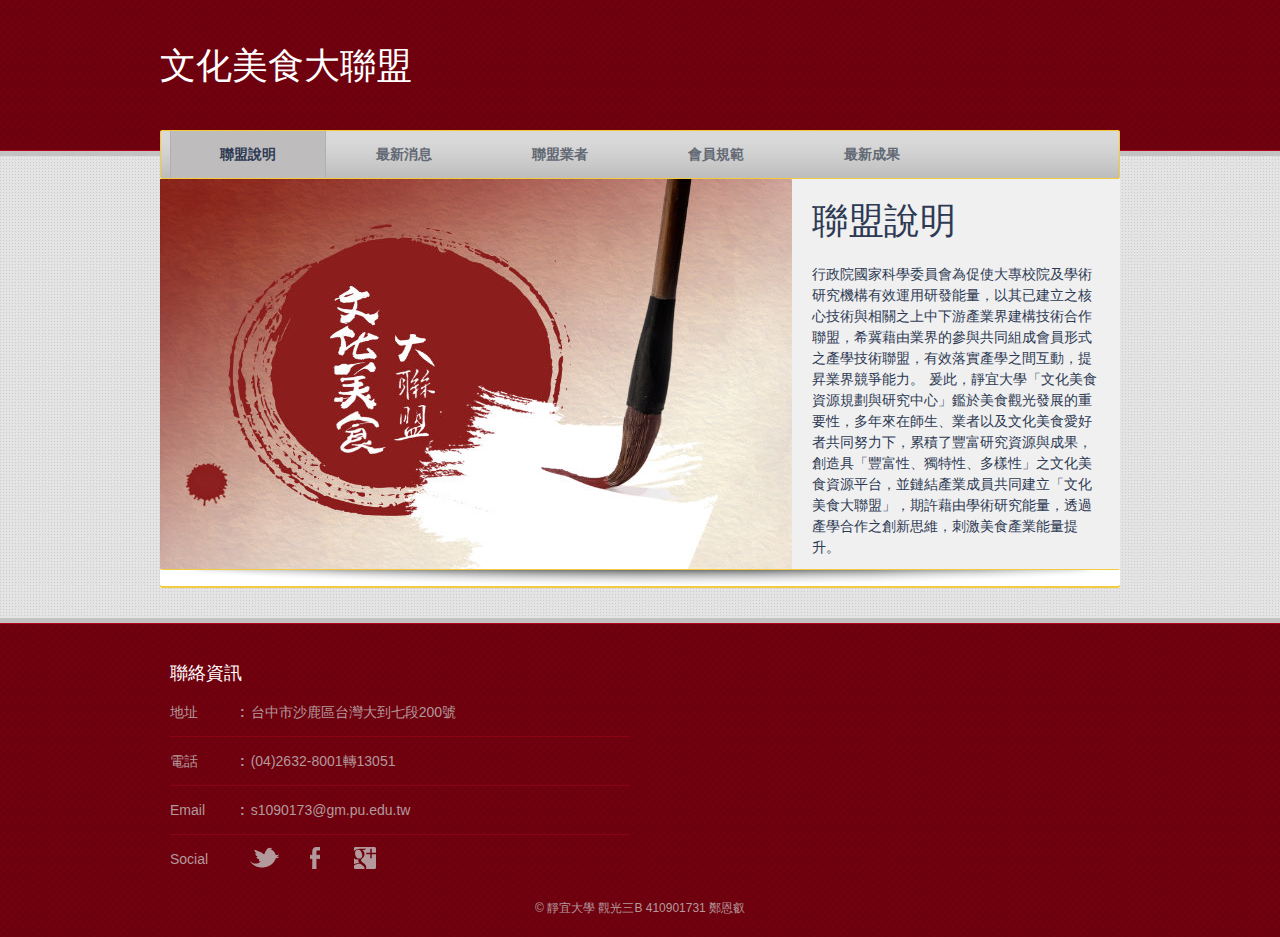
<file: index.html>
<!DOCTYPE html>
<!-- Website template by freewebsitetemplates.com -->
<html>
<head>
	<meta charset="UTF-8">
	<title>文化美食大聯盟</title>
	<link rel="stylesheet" href="css/style.css" type="text/css">
</head>
<body>
	<div id="page">
		<div id="header">
			<div class="background">
				<h1 id="logo"> <a href="index.html">文化美食大聯盟</a> </h1>
				<div id="navigation">
					<ul>
						<li class="selected">
							<a href="index.html">聯盟說明</a>
						</li>
						<li>
							<a href="news.html">最新消息</a>
						</li>
						<li>
							<a href="members.html">聯盟業者</a>
						</li>
						<li>
							<a href="rules.html">會員規範</a>
						</li>
						<li>
							<a href="works.html">最新成果</a>
						</li>
					</ul>
				</div>
			</div>
		</div>
		<div id="contents">
			<div id="adbox">
				<div>
					<img src="images/index.jpg" alt="Img" height="390" width="632">
					<h1>聯盟說明</h1>
					<h4>行政院國家科學委員會為促使大專校院及學術研究機構有效運用研發能量，以其已建立之核心技術與相關之上中下游產業界建構技術合作聯盟，希冀藉由業界的參與共同組成會員形式之產學技術聯盟，有效落實產學之間互動，提昇業界競爭能力。 

					爰此，靜宜大學「文化美食資源規劃與研究中心」鑑於美食觀光發展的重要性，多年來在師生、業者以及文化美食愛好者共同努力下，累積了豐富研究資源與成果，創造具「豐富性、獨特性、多樣性」之文化美食資源平台，並鏈結產業成員共同建立「文化美食大聯盟」，期許藉由學術研究能量，透過產學合作之創新思維，刺激美食產業能量提升。
					</h4>
				</div>
			</div>
		</div>
		<div id="footer">
			<div class="background">
				<div class="body">
					<div class="section">
						<h3>聯絡資訊</h3>
						<ul>
							<li>
								<span>地址</span><strong>:</strong>
								<p>
									台中市沙鹿區台灣大到七段200號
								</p>
							</li>
							<li>
								<span>電話</span><strong>:</strong>
								<p>
									(04)2632-8001轉13051
								</p>
							</li>
							<li>
								<span>Email</span><strong>:</strong>
								<p>
								s1090173@gm.pu.edu.tw
								</p>
							</li>
							<li>
								<span>Social</span><a href="#"  class="twitter"></a><a href="#"  class="facebook"></a><a href="#"  class="googleplus"></a>
							</li>
						</ul>
					</div>
					<p id="footnote">
						© 靜宜大學 觀光三B 410901731 鄭恩叡
					</p>
				</div>
			</div>
		</div>
	</div>
</body>
</html>
</file>
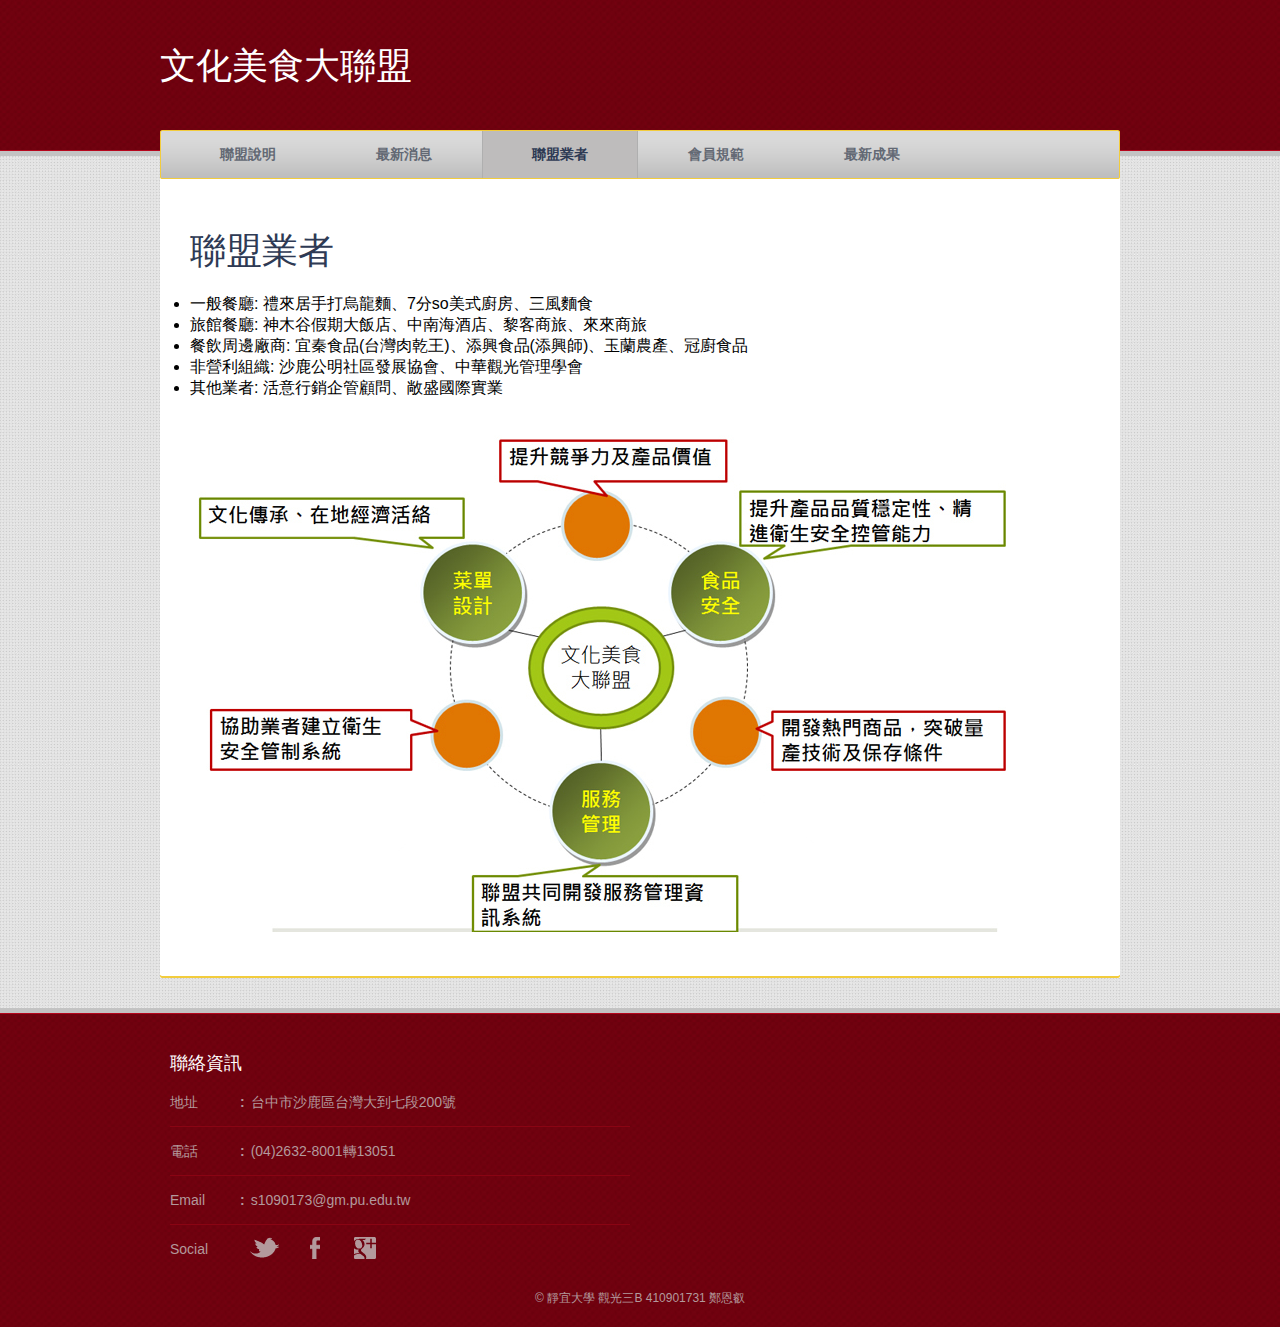
<file: members.html>
<!DOCTYPE html>
<!-- Website template by freewebsitetemplates.com -->
<html>
<head>
	<meta charset="UTF-8">
	<title>文化美食大聯盟</title>
	<link rel="stylesheet" href="css/style.css" type="text/css">
</head>
<body>
	<div id="page">
		<div id="header">
			<div class="background">
				<h1 id="logo"> <a href="index.html">文化美食大聯盟</a> </h1>
				<div id="navigation">
					<ul>
						<li>
							<a href="index.html">聯盟說明</a>
						</li>
						<li>
							<a href="news.html">最新消息</a>
						</li>
						<li class="selected">
							<a href="members.html">聯盟業者</a>
						</li>
						<li>
							<a href="rules.html">會員規範</a>
						</li>
						<li>
							<a href="works.html">最新成果</a>
						</li>
					</ul>
				</div>
			</div>
		</div>
		<div id="contents">
			<div id="services">
				<h1>聯盟業者</h1>

				<li>一般餐廳: 禮來居手打烏龍麵、7分so美式廚房、三風麵食</li>

				<li>旅館餐廳: 神木谷假期大飯店、中南海酒店、黎客商旅、來來商旅</li>

				<li>餐飲周邊廠商: 宜秦食品(台灣肉乾王)、添興食品(添興師)、玉蘭農產、冠廚食品</li>

				<li>非營利組織: 沙鹿公明社區發展協會、中華觀光管理學會</li>

				<li>其他業者: 活意行銷企管顧問、敞盛國際實業</li>
				<br>
				<br>
				<img src="images/purpose.jpg">
				<br>
				<br>
			</div>
		</div>
		<div id="footer">
			<div class="background">
				<div class="body">
					<div class="section">
						<h3>聯絡資訊</h3>
						<ul>
							<li>
								<span>地址</span><strong>:</strong>
								<p>
									台中市沙鹿區台灣大到七段200號
								</p>
							</li>
							<li>
								<span>電話</span><strong>:</strong>
								<p>
									(04)2632-8001轉13051
								</p>
							</li>
							<li>
								<span>Email</span><strong>:</strong>
								<p>
								s1090173@gm.pu.edu.tw
								</p>
							</li>
							<li>
								<span>Social</span><a href="#"  class="twitter"></a><a href="#"  class="facebook"></a><a href="#"  class="googleplus"></a>
							</li>
						</ul>
					</div>
					<p id="footnote">
						© 靜宜大學 觀光三B 410901731 鄭恩叡
					</p>
				</div>
			</div>
		</div>
	</div>
</body>
</html>
</file>
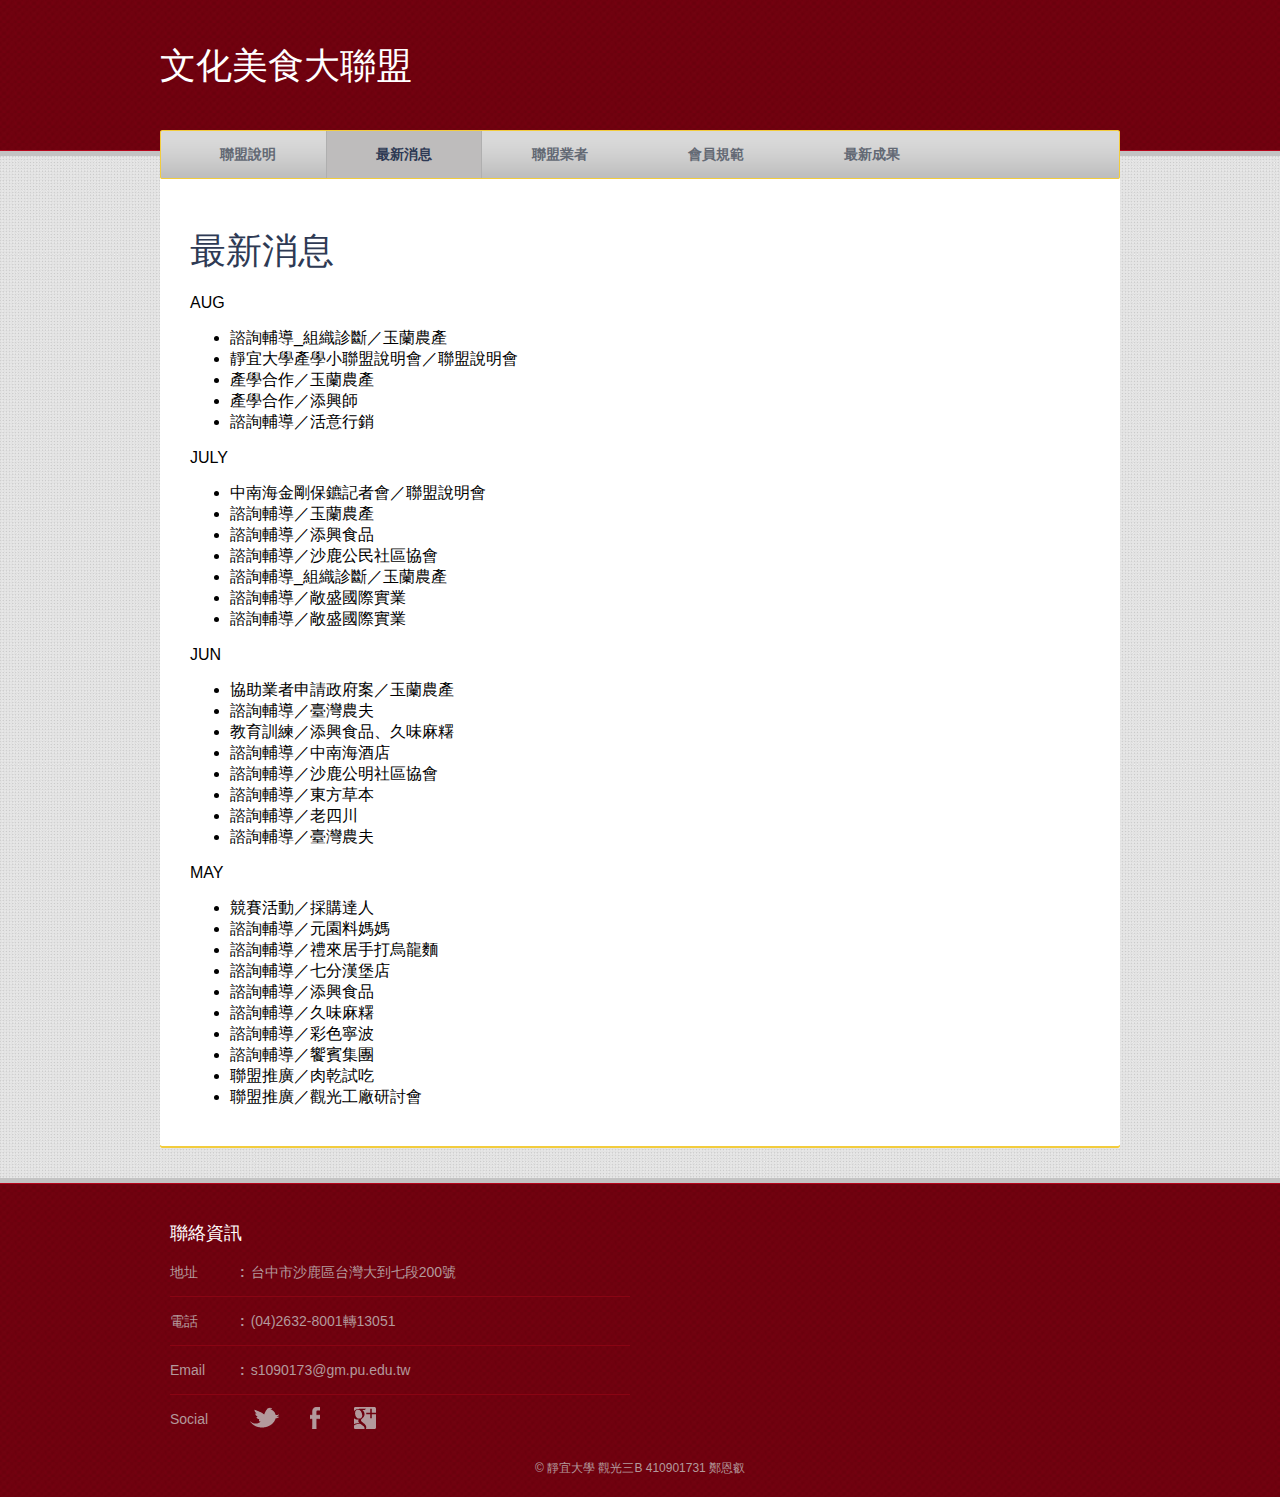
<file: news.html>
<!DOCTYPE html>
<!-- Website template by freewebsitetemplates.com -->
<html>
<head>
	<meta charset="UTF-8">
	<title>文化美食大聯盟</title>
	<link rel="stylesheet" href="css/style.css" type="text/css">
</head>
<body>
	<div id="page">
		<div id="header">
			<div class="background">
				<h1 id="logo"> <a href="index.html">文化美食大聯盟</a> </h1>
				<div id="navigation">
					<ul>
						<li>
							<a href="index.html">聯盟說明</a>
						</li>
						<li class="selected">
							<a href="news.html">最新消息</a>
						</li>
						<li>
							<a href="members.html">聯盟業者</a>
						</li>
						<li>
							<a href="rules.html">會員規範</a>
						</li>
						<li>
							<a href="works.html">最新成果</a>
						</li>
					</ul>
				</div>
			</div>
		</div>
		<div id="contents">
			<div id="services">
				<h1>最新消息</h1>
					AUG
				<ul>
					<li>諮詢輔導_組織診斷／玉蘭農產</li>
					<li>靜宜大學產學小聯盟說明會／聯盟說明會</li>
					<li>產學合作／玉蘭農產</li>
					<li>產學合作／添興師</li>
					<li>諮詢輔導／活意行銷</li>
				</ul>
					JULY
				<ul>
					<li>中南海金剛保鑣記者會／聯盟說明會</li>
					<li>諮詢輔導／玉蘭農產</li>
					<li>諮詢輔導／添興食品</li>
					<li>諮詢輔導／沙鹿公民社區協會</li>
					<li>諮詢輔導_組織診斷／玉蘭農產</li>
					<li>諮詢輔導／敞盛國際實業</li>
					<li>諮詢輔導／敞盛國際實業</li>
				</ul>
					JUN
				<ul>

					<li>協助業者申請政府案／玉蘭農產</li>
					<li>諮詢輔導／臺灣農夫</li>
					<li>教育訓練／添興食品、久味麻糬</li>
					<li>諮詢輔導／中南海酒店</li>
					<li>諮詢輔導／沙鹿公明社區協會</li>
					<li>諮詢輔導／東方草本</li>
					<li>諮詢輔導／老四川</li>
					<li>諮詢輔導／臺灣農夫</li>
				</ul>
					MAY
				<ul>
					<li>競賽活動／採購達人</li>
					<li>諮詢輔導／元園料媽媽</li>
					<li>諮詢輔導／禮來居手打烏龍麵</li>
					<li>諮詢輔導／七分漢堡店</li>
					<li>諮詢輔導／添興食品</li>
					<li>諮詢輔導／久味麻糬</li>
					<li>諮詢輔導／彩色寧波</li>
					<li>諮詢輔導／饗賓集團</li>
					<li>聯盟推廣／肉乾試吃</li>
					<li>聯盟推廣／觀光工廠研討會</li>
				</ul>
 
			</div>
		</div>
		<div id="footer">
			<div class="background">
				<div class="body">
					<div class="section">
						<h3>聯絡資訊</h3>
						<ul>
							<li>
								<span>地址</span><strong>:</strong>
								<p>
									台中市沙鹿區台灣大到七段200號
								</p>
							</li>
							<li>
								<span>電話</span><strong>:</strong>
								<p>
									(04)2632-8001轉13051
								</p>
							</li>
							<li>
								<span>Email</span><strong>:</strong>
								<p>
								s1090173@gm.pu.edu.tw
								</p>
							</li>
							<li>
								<span>Social</span><a href="#"  class="twitter"></a><a href="#"  class="facebook"></a><a href="#"  class="googleplus"></a>
							</li>
						</ul>
					</div>
					<p id="footnote">
						© 靜宜大學 觀光三B 410901731 鄭恩叡
					</p>
				</div>
			</div>
		</div>
	</div>
</body>
</html>
</file>
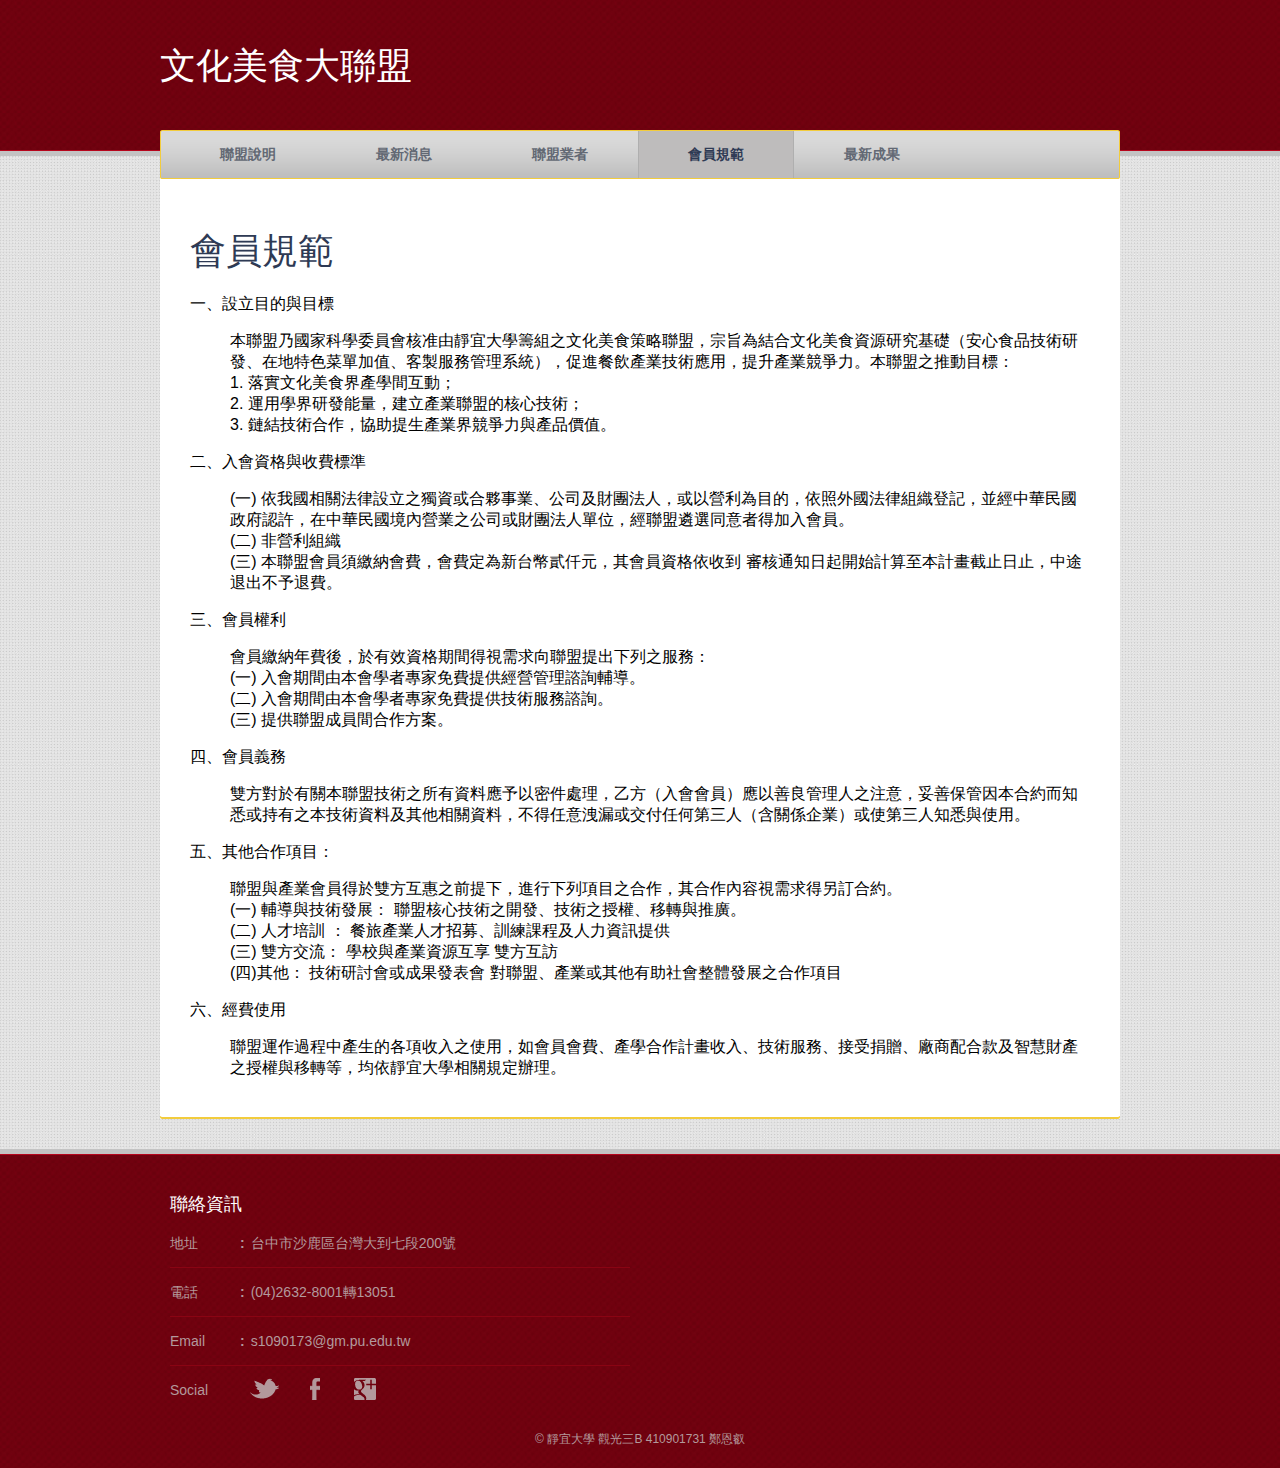
<file: rules.html>
<!DOCTYPE html>
<!-- Website template by freewebsitetemplates.com -->
<html>
<head>
	<meta charset="UTF-8">
	<title>文化美食大聯盟</title>
	<link rel="stylesheet" href="css/style.css" type="text/css">
</head>
<body>
	<div id="page">
		<div id="header">
			<div class="background">
				<h1 id="logo"> <a href="index.html">文化美食大聯盟</a> </h1>
				<div id="navigation">
					<ul>
						<li>
							<a href="index.html">聯盟說明</a>
						</li>
						<li>
							<a href="news.html">最新消息</a>
						</li>
						<li>
							<a href="members.html">聯盟業者</a>
						</li>
						<li class="selected">
							<a href="rules.html">會員規範</a>
						</li>
						<li >
							<a href="works.html">最新成果</a>
						</li>
					</ul>
				</div>
			</div>
		</div>
		<div id="contents">
			<div id="services">
				<h1>會員規範</h1>
				一、設立目的與目標

				<ul>
				本聯盟乃國家科學委員會核准由靜宜大學籌組之文化美食策略聯盟，宗旨為結合文化美食資源研究基礎（安心食品技術研發、在地特色菜單加值、客製服務管理系統），促進餐飲產業技術應用，提升產業競爭力。本聯盟之推動目標：
					<br>1. 落實文化美食界產學間互動；
					<br>2. 運用學界研發能量，建立產業聯盟的核心技術；
					<br>3. 鏈結技術合作，協助提生產業界競爭力與產品價值。
				</ul>

				二、入會資格與收費標準

				<ul>
				(一)  依我國相關法律設立之獨資或合夥事業、公司及財團法人，或以營利為目的，依照外國法律組織登記，並經中華民國政府認許，在中華民國境內營業之公司或財團法人單位，經聯盟遴選同意者得加入會員。
				<br>(二)  非營利組織 
				<br>(三)  本聯盟會員須繳納會費，會費定為新台幣貳仟元，其會員資格依收到 
				審核通知日起開始計算至本計畫截止日止，中途退出不予退費。
				</ul>

				三、會員權利

				<ul>
				會員繳納年費後，於有效資格期間得視需求向聯盟提出下列之服務： 
				<br>(一) 入會期間由本會學者專家免費提供經營管理諮詢輔導。 
				<br>(二) 入會期間由本會學者專家免費提供技術服務諮詢。 
				<br>(三) 提供聯盟成員間合作方案。
				</ul>


				四、會員義務

				<ul>
				雙方對於有關本聯盟技術之所有資料應予以密件處理，乙方（入會會員）應以善良管理人之注意，妥善保管因本合約而知悉或持有之本技術資料及其他相關資料，不得任意洩漏或交付任何第三人（含關係企業）或使第三人知悉與使用。
				</ul>

				五、其他合作項目：

				<ul>
				聯盟與產業會員得於雙方互惠之前提下，進行下列項目之合作，其合作內容視需求得另訂合約。 
				<br>(一) 輔導與技術發展：
				聯盟核心技術之開發、技術之授權、移轉與推廣。 
				<br>(二) 人才培訓 ：
				餐旅產業人才招募、訓練課程及人力資訊提供 
				<br>(三) 雙方交流：
				學校與產業資源互享
				雙方互訪
				<br>(四)其他：
				技術研討會或成果發表會
				對聯盟、產業或其他有助社會整體發展之合作項目
				</ul> 

				六、經費使用

				<ul>
				聯盟運作過程中產生的各項收入之使用，如會員會費、產學合作計畫收入、技術服務、接受捐贈、廠商配合款及智慧財產之授權與移轉等，均依靜宜大學相關規定辦理。 
				</ul> 


			</div>
		</div>
		<div id="footer">
			<div class="background">
				<div class="body">
					<div class="section">
						<h3>聯絡資訊</h3>
						<ul>
							<li>
								<span>地址</span><strong>:</strong>
								<p>
									台中市沙鹿區台灣大到七段200號
								</p>
							</li>
							<li>
								<span>電話</span><strong>:</strong>
								<p>
									(04)2632-8001轉13051
								</p>
							</li>
							<li>
								<span>Email</span><strong>:</strong>
								<p>
								s1090173@gm.pu.edu.tw
								</p>
							</li>
							<li>
								<span>Social</span><a href="#"  class="twitter"></a><a href="#"  class="facebook"></a><a href="#"  class="googleplus"></a>
							</li>
						</ul>
					</div>
					<p id="footnote">
						© 靜宜大學 觀光三B 410901731 鄭恩叡
					</p>
				</div>
			</div>
		</div>
	</div>
</body>
</html>
</file>
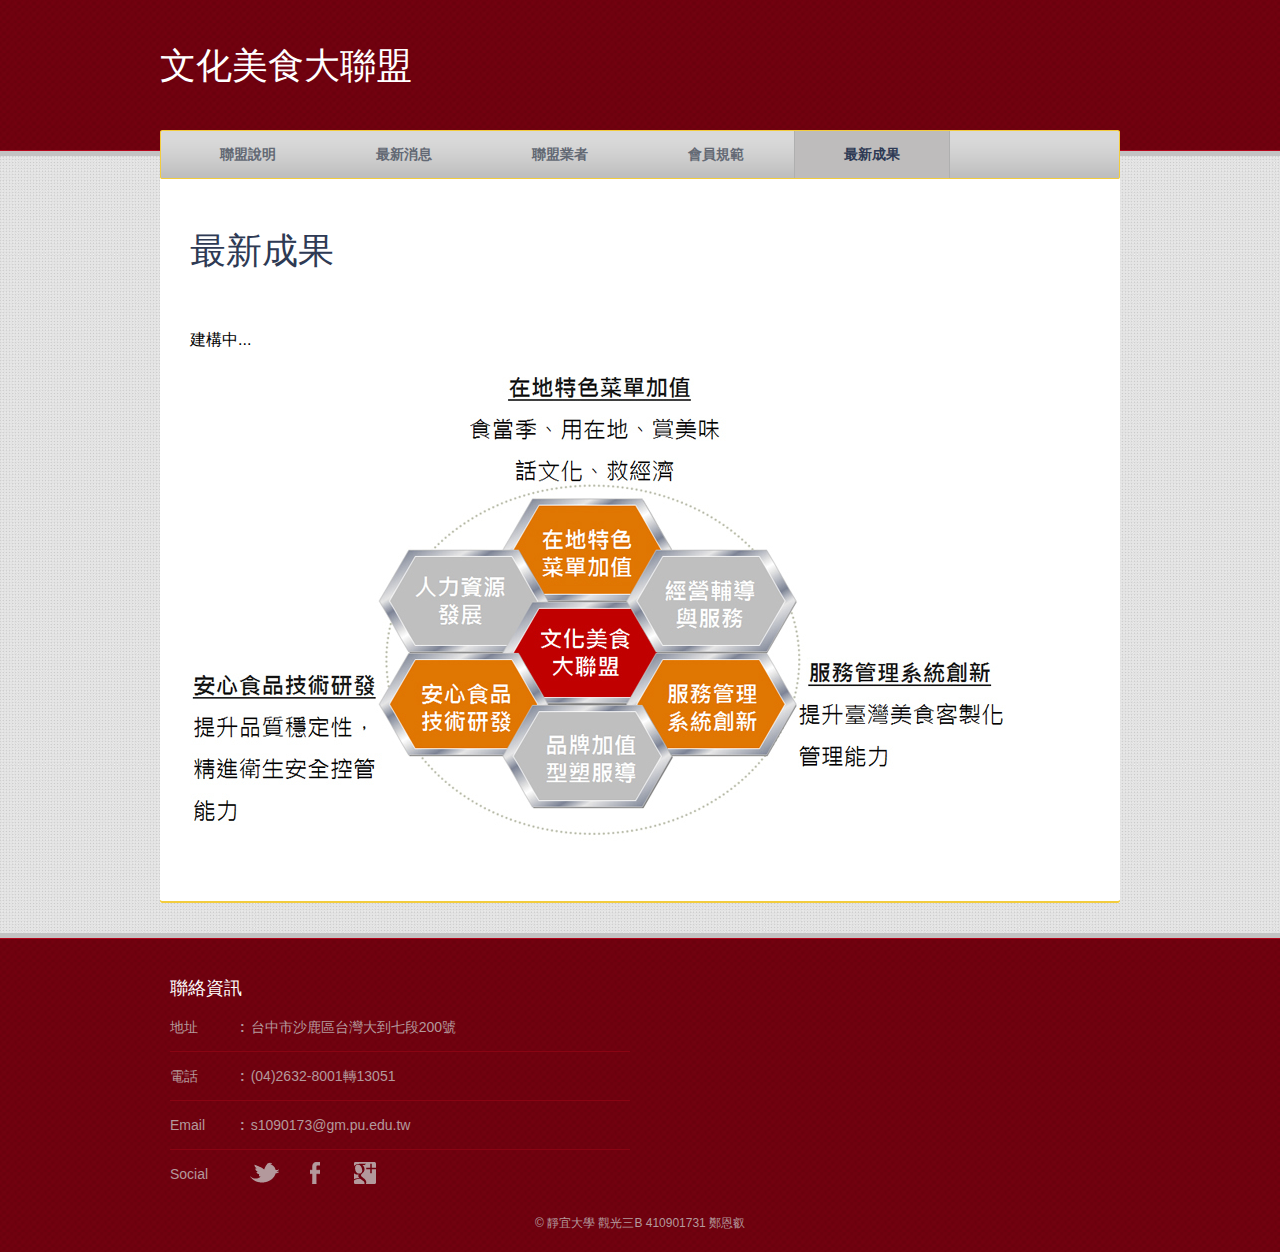
<file: works.html>
<!DOCTYPE html>
<!-- Website template by freewebsitetemplates.com -->
<html>
<head>
	<meta charset="UTF-8">
	<title>文化美食大聯盟</title>
	<link rel="stylesheet" href="css/style.css" type="text/css">
</head>
<body>
	<div id="page">
		<div id="header">
			<div class="background">
				<h1 id="logo"> <a href="index.html">文化美食大聯盟</a> </h1>
				<div id="navigation">
					<ul>
						<li>
							<a href="index.html">聯盟說明</a>
						</li>
						<li>
							<a href="news.html">最新消息</a>
						</li>
						<li>
							<a href="members.html">聯盟業者</a>
						</li>
						<li>
							<a href="rules.html">會員規範</a>
						</li>
						<li class="selected">
							<a href="works.html">最新成果</a>
						</li>
					</ul>
				</div>
			</div>
		</div>
		<div id="contents">
			<div id="services">
				<h1>最新成果</h1>
				<br><br>
					建構中...
					<br>
					<br>
					<img src="images/plan-action.jpg">
					<br>
					<br>
			</div>
		</div>
		<div id="footer">
			<div class="background">
				<div class="body">
					<div class="section">
						<h3>聯絡資訊</h3>
						<ul>
							<li>
								<span>地址</span><strong>:</strong>
								<p>
									台中市沙鹿區台灣大到七段200號
								</p>
							</li>
							<li>
								<span>電話</span><strong>:</strong>
								<p>
									(04)2632-8001轉13051
								</p>
							</li>
							<li>
								<span>Email</span><strong>:</strong>
								<p>
								s1090173@gm.pu.edu.tw
								</p>
							</li>
							<li>
								<span>Social</span><a href="#"  class="twitter"></a><a href="#"  class="facebook"></a><a href="#"  class="googleplus"></a>
							</li>
						</ul>
					</div>
					<p id="footnote">
						© 靜宜大學 觀光三B 410901731 鄭恩叡
					</p>
				</div>
			</div>
		</div>
	</div>
</body>
</html>
</file>
<file: css/style.css>
/* Website template by freewebsitetemplates.com */
@font-face {
	font-family: 'DaysOne-Regular';
	src: url('../fonts/DaysOne-Regular.eot');
	src: local('☺'), url('../fonts/DaysOne-Regular.woff') format('woff'), url('../fonts/DaysOne-Regular.ttf') format('truetype'), url('../fonts/DaysOne-Regular.svg') format('svg');
	font-weight: normal;
	font-style: normal;
}
body {
	background: url(../images/bg-body.jpg) repeat left top;
	font-family: Arial, Helvetica, sans-serif;
	min-width: 960px;
	margin: 0;
}
.background {
	background: url(../images/bg-pattern-red.jpg) repeat left top;
}
#page {
	width: 960px;
	margin: 0 auto;
	padding: 156px 0 0;
}
img {
	border: 0;
}
/*------------------------------ SPRITES ------------------------------*/
#footer ul li a {
	background: url(../images/icons.png) no-repeat;
}
#message input[type='submit'], .more {
	background: url(../images/bg-buttons.png) no-repeat;
}
.more {
	background-position: 0 -35px;
	color: #636974;
	display: inline-block;
	font-size: 14px;
	font-weight: bold;
	height: 35px;
	line-height: 35px;
	width: 170px;
	padding: 1px 0;
	text-align: center;
	text-decoration: none;
	text-transform: uppercase;
}
.more:hover {
	background-position: 0 -82px;
	color: #010000;
}
/*------------------------------ HEADER ------------------------------*/
#header {
	width: 100%;
	border-bottom: 5px solid #c3c3c3;
	position: absolute;
	left: 0;
	top: 0;
}
#header .background {
	height: 150px;
	border-bottom: 1px solid #b6051c;
}
/** Logo **/
#logo {
	font-family: 'DaysOne-Regular';
	font-size: 36px;
	font-weight: normal;
	line-height: 130px;
	width: 960px;
	margin: 0 auto;
}
#logo a {
	color: #fff;
	text-decoration: none;
	text-transform: uppercase;
}
/** Navigation **/
#navigation {
	background: url(../images/bg-navigation.png) no-repeat;
	height: 49px;
	width: 960px;
	margin: 0 auto;
	position: relative;
	top: 0;
}
#navigation ul {
	display: inline-block;
	list-style: none;
	margin: 0;
	padding: 1px 10px;
}
#navigation li {
	float: left;
}
#navigation li a {
	color: #636974;
	display: block;
	font-size: 14px;
	font-weight: bold;
	line-height: 47px;
	width: 154px;
	border-color: transparent;
	border-style: none solid;
	border-width: 1px;
	text-align: center;
	text-decoration: none;
	text-transform: uppercase;
}
#navigation li a:hover, #navigation li.selected a {
	background-color: #bebcbc;
	color: #2e3a54;
	border-color: #afafaf;
}
/*------------------------------ CONTENTS ------------------------------*/
#contents {
	background: #fff url(../images/bg-content-bottom.png) no-repeat left bottom;
	display: inline-block;
	width: 100%;
	margin-bottom: 30px;
	padding: 23px 0 0;
	-webkit-border-bottom-right-radius: 1px;
	-webkit-border-bottom-left-radius: 1px;
	-moz-border-radius-bottomright: 1px;
	-moz-border-radius-bottomleft: 1px;
	border-bottom-right-radius: 1px;
	border-bottom-left-radius: 1px;
}
#contents h1, #contents h2, #contents h4, #contents h5, #contents h6 {
	color: #2e3a54;
	font-family: "DaysOne-Regular";
	font-size: 36px;
	font-weight: normal;
	margin: 0 0 18px;
}
#contents h2 {
	font-size: 24px;
	line-height: 24px;
	text-transform: uppercase;
}
#contents h4 {
	font-size: 16px;
	line-height: 21px;
	margin: 0 0 12px;
	text-transform: uppercase;
}
#contents h5 {
	font-size: 14px;
	line-height: 24px;
	margin: 0;
	text-transform: uppercase;
}
#contents h5 a {
	color: #940315;
	text-decoration: none;
}
#contents h6 {
	font-size: 12px;
	line-height: 24px;
	text-transform: uppercase;
}
#contents p {
	color: #636974;
	font-size: 14px;
	line-height: 24px;
	margin: 0;
	padding: 0 0 24px;
}
#contents p a {
	color: #636974;
}
#contents p a:hover {
	color: #721f29;
}
#contents h5 a:hover {
	text-decoration: underline;
}
#contents .footer {
	background-color: #f8f8f8;
	clear: both;
	width: 900px;
	margin: 0 0 4px -30px;
	padding: 20px 30px 0;
}
#contents .footer h6 {
	float: left;
	width: 210px;
	margin-bottom: 30px;
	margin-right: 20px;
	text-transform: uppercase;
}
#contents .section {
	width: 260px;
	padding: 0 0 0 20px;
}
#contents > div:first-child {
	padding: 48px 30px 24px;
}
.time {
	color: #636974;
	display: block;
	font-size: 12px;
	line-height: 12px;
	padding: 6px 0 5px;
}
/** adbox **/
#contents #adbox {
	background: url(../images/bg-adbox-bottom.png) no-repeat left bottom;
	padding: 0 0 19px;
	position: relative;
}
#adbox > div {
	background-color: #f0f0f0;
	height: 390px;
	-webkit-border-bottom-right-radius: 1px;
	-webkit-border-bottom-left-radius: 1px;
	-moz-border-radius-bottomright: 1px;
	-moz-border-radius-bottomleft: 1px;
	border-bottom-right-radius: 1px;
	border-bottom-left-radius: 1px;
	padding-right: 20px;
}
#adbox > div:after {
	clear:both;
	content:"";
	display:block;
	height:1%;
	line-height:0;
	visibility:hidden;
}
#adbox h1 {
	padding-top: 18px;
}
#adbox h4 {
	font-size: 14px;
}
#adbox img {
	float: left;
	margin-right: 20px;
}
/** Sidebar **/
#contents .sidebar {
	float: left;
	min-height: 490px;
	width: 279px;
	border-right: 1px solid #f2cc3d;
	margin: -19px 40px 0 30px;
	padding: 20px 0 0;
}
#contents .sidebar ul {
	list-style: none;
	margin: 0;
	padding: 0;
}
#contents .sidebar ul li {
	font-size: 14px;
	line-height: 24px;
	margin: 0 0 24px;
}
#contents .sidebar ul span {
	color: #636974;
	display: block;
	font-size: 12px;
	line-height: 12px;
	padding: 6px 0 5px;
}
#contents .sidebar ul li a {
	color: #636974;
	text-decoration: none;
}
#contents .sidebar ul li a:hover {
	text-decoration: underline;
}
#sidebar, .highlight {
	float: right;
	display: inline-block;
	border-left: 1px solid #f2cc3d;
	margin: 0 0 24px 19px;
}
#sidebar .section {
	border-top: 1px solid #f2cc3d;
	padding-top: 24px;
}
#sidebar .section:first-child {
	border: 0;
	padding-top: 0;
}
#sidebar .section ul {
	color: #636974;
	font-size: x-small;
	margin: 0 0 24px;
	padding-left: 12px;
}
#sidebar .section ul li {
	padding-left: 10px;
}
#sidebar .section ul li > a {
	color: #636974;
	display: block;
	font-size: 14px;
	line-height: 24px;
	text-decoration: none;
}
#sidebar .section ul li a:hover {
	text-decoration: underline;
}
/** list **/
ul.list {
	list-style: none;
	width: 600px;
	margin: 0;
	padding: 0;
}
ul.list li h5 + img {
	float: left;
	margin-right: 20px;
	margin-top: 6px;
}
/** Main **/
#main > ul {
	display: inline-block;
	list-style: none;
	width: 580px;
	margin: 0;
	padding: 0;
}
#main > ul li {
	float: left;
	width: 290px;
}
#main > ul li p b {
	color: #2e3a54;
	display: block;
	font-family: 'DaysOne-Regular';
	font-weight: normal;
	text-transform: uppercase;
}
/** About **/
#contents #about {
	padding-bottom: 0;
	padding-top: 48px;
}
#about #main img {
	margin-bottom: 18px;
}
#about .footer p {
	font-size: 12px;
}
/** Services **/
#contents #services {
	display: inline-block;
	width: 900px;
}
#services #sidebar {
	min-height: 620px;
}
/** Rates **/
#rates #sidebar {
	min-height: 616px;
	margin-left: 19px;
}
#rates ul.list li {
	display: inline-block;
	width: 100%;
}
#rates ul.list li > div {
	float: right;
	width: 198px;
	margin-left: 20px;
}
/** Blog **/
#blog #sidebar {
	min-height: 740px;
}
#blog #sidebar ul.posts {
	list-style: none;
	padding: 0;
}
#blog #sidebar ul.posts li {
	margin: 0 0 24px;
	padding: 0;
}
#blog #sidebar ul.posts li span.time a {
	color: #636974;
	text-decoration: none;
}
#blog #sidebar ul.posts li span.time a:hover {
	text-decoration: underline;
}
#blog #main span.time, #blog #main span.time a {
	color: #2e3a54;
	text-decoration: none;
}
#blog #main > ul li {
	width: 100%;
}
/** Contact **/
#contents #contact {
	padding-bottom: 0;
	padding-top: 48px;
}
#contact .highlight {
	width: 438px;
	padding-left: 20px;
}
#contact .highlight ul {
	display: block;
	list-style: none;
	width: 100%;
	margin: 0;
	padding: 0;
}
#contact .highlight ul li {
	float: left;
	display: inline-block;
	width: 180px;
	vertical-align: text-top;
}
#contact .highlight ul li:first-child {
	margin-right: 60px;
}
#contact #main img {
	margin: 6px 0 14px;
}
/*------------------------------ FOOTER ------------------------------*/
#footer {
	width: 100%;
	border-top: 5px solid #c3c3c3;
	position: absolute;
	left: 0;
}
#footer .background {
	border-top: 1px solid #b6051c;
}
#footer .body {
	width: 960px;
	margin: 0 auto;
	padding: 40px 0 20px;
}
#footer .section {
	float: left;
	display: inline-block;
	width: 460px;
	margin: 0 10px 24px;
}
#footer h3 {
	color: #fff;
	font-family: 'DaysOne-Regular';
	font-size: 18px;
	font-weight: normal;
	line-height: 18px;
	margin: 0 0 18px;
	text-transform: uppercase;
}
#footer ul {
	list-style: none;
	margin: 0;
	padding: 0;
}
#footer ul li {
	color: #b3999c;
	display: inline-block;
	font-size: 14px;
	line-height: 24px;
	width: 100%;
	border-top: 1px solid #8a0413;
	padding: 12px 0 0;
	vertical-align:top;
}
#footer ul li:first-child, #footer #message ul li {
	border: 0;
	padding: 0;
}
#footer ul li span {
	float: left;
	display: inline-block;
	width: 70px;
	vertical-align:top;
}
#footer ul li strong {
	float: left;
	display: inline-block;
	margin-right: 6px;
	vertical-align: top;
}
#footer ul li p {
	float: left;
	display: inline-block;
	width: 370px;
	margin: 0;
	padding: 0 0 12px;
}
#footer ul li a {
	color: #b3999c;
	display: inline-block;
	height: 22px;
	width: 30px;
	margin: 0 10px;
	text-decoration: none;
}
#footer ul li a.twitter {
	background-position: -40px 0;
}
#footer ul li a.facebook {
	background-position: -40px -32px;
}
#footer ul li a.googleplus {
	background-position: -40px -64px;
}
#footer ul li a.twitter:hover {
	background-position: 0 0;
}
#footer ul li a.facebook:hover {
	background-position: 0 -32px;
}
#footer ul li a.googleplus:hover {
	background-position: 0 -64px;
}
/** message **/
#message label {
	float: left;
	color: #b3999c;
	display: inline-block;
	font-size: 14px;
	line-height: 30px;
	width: 96px;
	margin-right: 10px;
	text-align: right;
}
#message input[type='text'] {
	color: #636974;
	display: inline-block;
	font-family: Arial, Helvetica, sans-serif;
	font-size: 14px;
	height: 35px;
	line-height: 35px;
	width: 342px;
	border: 1px solid #d7d7d7;
	margin: 0 0 11px;
	padding: 0 4px;
}
#message textarea {
	color: #636974;
	display: inline-block;
	font-family: Arial, Helvetica, sans-serif;
	font-size: 14px;
	height: 95px;
	line-height: 24px;
	width: 342px;
	border: 1px solid #d7d7d7;
	margin: 0 0 4px;
	padding: 0 4px;
	overflow: auto;
	resize: none;
}
#message input[type='submit'] {
	background-position: 0 0;
	color: #636974;
	cursor: pointer;
	font-family: Arial, Helvetica, sans-serif;
	font-size: 14px;
	height: 25px;
	line-height: 25px;
	width: 52px;
	border: 0;
	margin-left: 106px;
	padding: 0;
}
#message input[type='submit']:hover {
	background-position: -62px 0;
	color: #2e3a54;
}
#footnote {
	clear: both;
	color: #b3999c;
	font-size: 12px;
	margin: 0;
	text-align: center;
}
</file>
